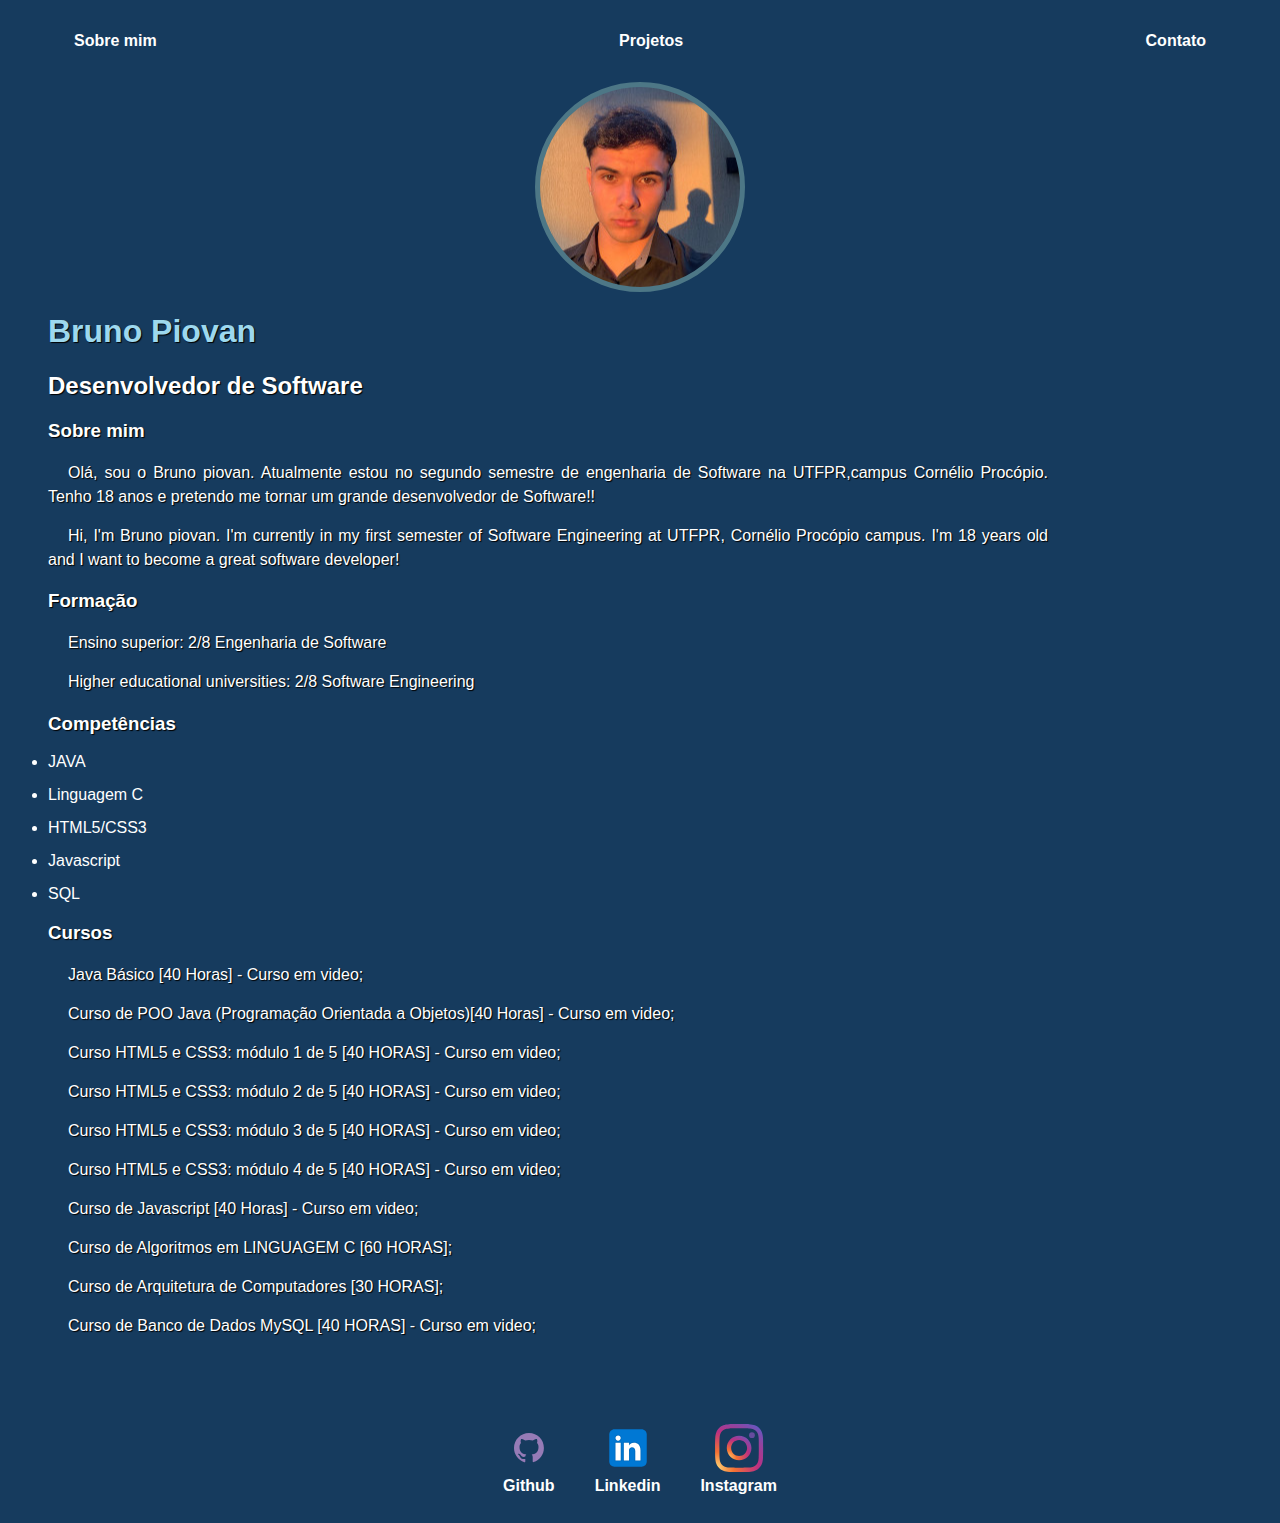
<file: index.html>
<!DOCTYPE html>
<html lang="en">
<head>
    <meta charset="UTF-8">
    <meta name="viewport" content="width=device-width, initial-scale=1.0">
    <title>Portfolio</title>
    <link rel="stylesheet" href="style.css">
</head>
<body>
    <nav>
        <ul>
            <li>
                <a href="index.html">Sobre mim</a>
            </li>
            <li>
                <a href="https://github.com/Brunohpiovan" target="_blank">Projetos</a>
            </li>
            <li>
                <a href="https://wa.me/5543999677890" target="_blank">Contato</a>
            </li>
        </ul>
    </nav>
    <header>
        <div class="center">
            
        </div>
        <h1>Bruno Piovan</h1>
        <h2>Desenvolvedor de Software</h2>
    </header>
    <main>
        <section>
            <h3>Sobre mim</h3>
            <p>
                Olá, sou o Bruno piovan. Atualmente estou no segundo semestre de engenharia de Software na UTFPR,campus Cornélio Procópio. Tenho 18 anos e pretendo me tornar um grande desenvolvedor de Software!!
            </p>
            <p>
                Hi, I'm Bruno piovan. I'm currently in my first semester of Software Engineering at UTFPR, Cornélio Procópio campus. I'm 18 years old and I want to become a great software developer!
            </p>
        </section>
        <section>
            <h3>Formação</h3>
            <p>
                Ensino superior: 2/8 Engenharia de Software
            </p>
            <p>
                Higher educational universities: 2/8 Software Engineering
            </p>
        </section>
        <section>
            <h3>Competências</h3>
            <p>
                <li> JAVA
            </p>
            <p>
                <li> Linguagem C 
            </p>
            <p>
                <li>HTML5/CSS3
            </p>
            <p>
                <li>Javascript
            </p>
            <p>
                <li>SQL
            </p>
        <section>
            <h3>Cursos</h3>
            <p>
                Java Básico [40 Horas] - Curso em video;
            </p>
            <p>
               Curso de POO Java (Programação Orientada a Objetos)[40 Horas] - Curso em video;   
            </p>
            <p>
                Curso HTML5 e CSS3: módulo 1 de 5 [40 HORAS] - Curso em video;
            </p>
            <p>
                Curso HTML5 e CSS3: módulo 2 de 5 [40 HORAS] - Curso em video;
            </p>
            <p>
                Curso HTML5 e CSS3: módulo 3 de 5 [40 HORAS] - Curso em video;
            </p>
            <p>
                Curso HTML5 e CSS3: módulo 4 de 5 [40 HORAS] - Curso em video;
            </p>
            <p>
                Curso de Javascript [40 Horas] - Curso em video;
            </p>
            <p>
                Curso de Algoritmos em LINGUAGEM C [60 HORAS];
            </p>
            <p>
                Curso de Arquitetura de Computadores [30 HORAS];
            </p>
            <p>
                Curso de Banco de Dados MySQL [40 HORAS] - Curso em video;
            </p>
        </section>
    </main>
    <footer>
        <a href="https://github.com/Brunohpiovan" target="_blank" rel="noopener noreferrer">
            <img src="img/github.svg" alt="">
            <p>Github</p>
        </a>
        <a href="https://www.linkedin.com/in/bruno-piovan/" target="_blank" >
            <img src="img/linkedin.svg" alt="">
            <p>Linkedin</p>
        </a>
        <a href="https://www.instagram.com/bruno.piovan/" target="_blank" rel="noopener noreferrer">
            <img src="img/Instagram.svg" alt="">
            <p>Instagram</p>
        </a>
    </footer>
</body>
</html>
</file>
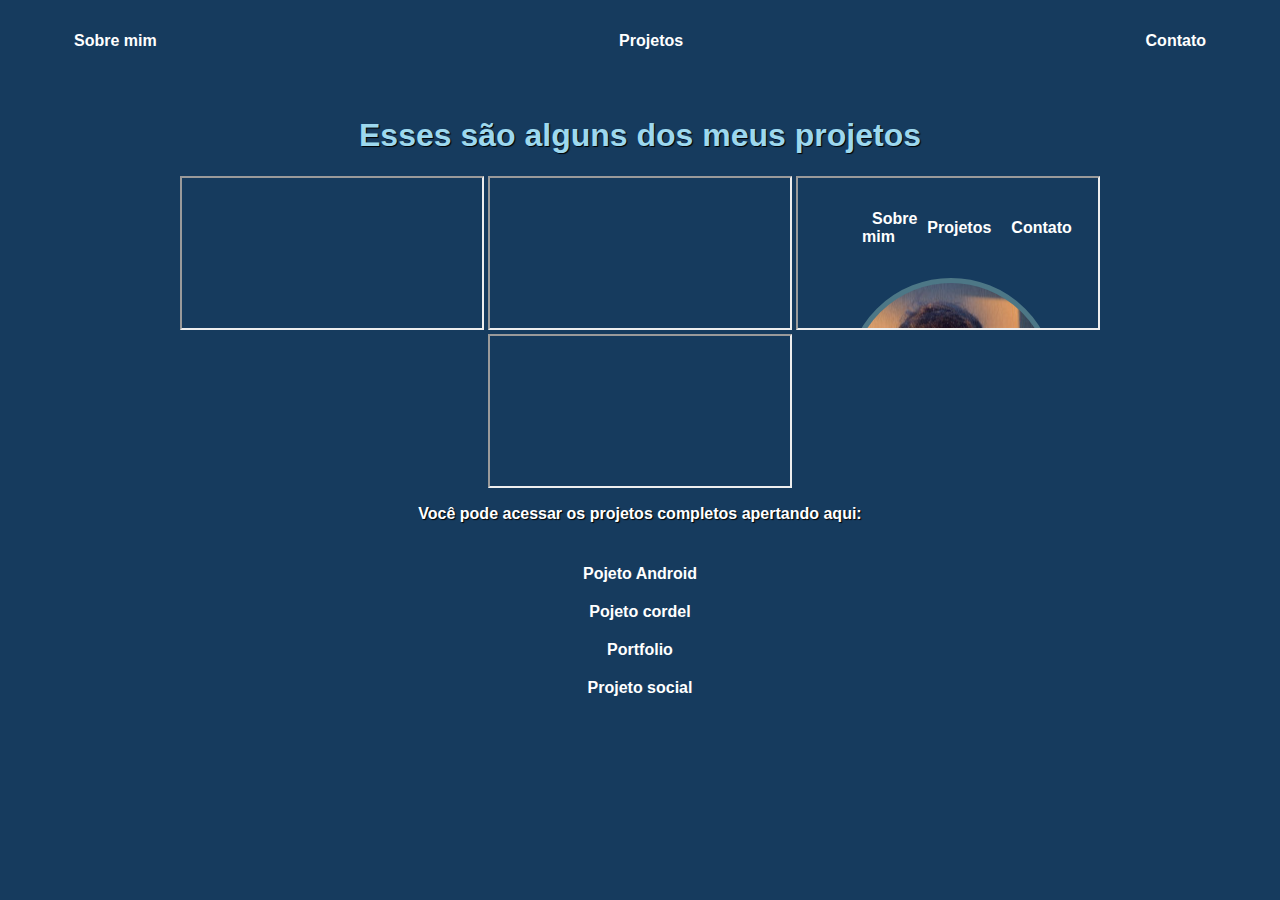
<file: project.html>
<!DOCTYPE html>
<html lang="pt-br">

<head>
    <meta charset="UTF-8">
    <meta name="viewport" content="width=device-width, initial-scale=1.0">
    <title>Projetos</title>
    <link rel="stylesheet" href="style.css">
    <style>
        h1 {
            text-align: center;
            padding-top: 30px;
        }

        iframe {
            align-items: center;
        }

        #ifra {
            text-align: center;
        }

        h2 {
            font-size: 1em;
            text-align: center;
        }

        p {
            display: inline-block;
        }

        ul#links {
            display: block;
            text-align: center;
        }

        ul#links li {
            font-weight: bold;
            padding: 10px;
        }

        ul#links li:hover {
                background-color: #87d1ec33;
                border-radius: 7px;
                transition-duration: 0.5s;
            }
    </style>
</head>

<body>
    <nav>
        <ul>
            <li>
                <a href="index.html">Sobre mim</a>
            </li>
            <li>
                <a href="https://github.com/Brunohpiovan" target="_blank">Projetos</a>
            </li>
            <li>
                <a href="https://wa.me/5543999677890" target="_blank">Contato</a>
            </li>
        </ul>
    </nav>
    <h1>Esses são alguns dos meus projetos</h1>
    <div id="ifra">
        <iframe src="https://brunohpiovan.github.io/projeto-android/"></iframe>
        <iframe src="https://brunohpiovan.github.io/projeto-cordel/"></iframe>
        <iframe src="https://brunohpiovan.github.io/portfolio/"></iframe>
        <iframe src="https://brunohpiovan.github.io/projeto-social/"></iframe>
    </div>
    <h2>Você pode acessar os projetos completos apertando aqui:</h2>
    <ul id="links">
        <li>
            <a href="https://brunohpiovan.github.io/projeto-android/" target="_blank">Pojeto Android</a>
        </li>
        <li>
            <a href="https://brunohpiovan.github.io/projeto-cordel/" target="_blank">Pojeto cordel</a>
        </li>
        <li>
            <a href="https://brunohpiovan.github.io/portfolio/" target="_blank">Portfolio</a>
        </li>
        <li>
            <a href="https://brunohpiovan.github.io/projeto-social/" target="_blank">Projeto social</a>
        </li>
    </ul>
</body>

</html>
</file>
<file: style.css>
@charset "UTF-8";

/*
#87D1EC
#73B3CA
#8BD8F5
#6095A8
#4D7786
#395964
*/

body{
    color: white;
    background-color: #163b5e;
    font-family: Arial, Helvetica, sans-serif;
    padding: 0px 40px;
}
nav a{
    padding: 10px;
}
nav li:hover{
    background-color: #87d1ec33;
    border-radius: 7px;
    transition-duration: 0.5s;
}
nav a:hover{
    color: #8BD8F5;
}
ul{
    display: flex;
    justify-content: space-between;
    list-style-type: none;
    align-items: center;
    padding: 16px;
}
a {
    color: white;
    text-decoration: none;
    font-family: Arial, Helvetica, sans-serif; 
    font-weight: bold;
}
.center{
    align-items: center;
    background-image: url(img/EU200.jpeg);
    background-size: cover;
    background-position: center center;
    margin-left: auto;
    margin-right: auto;
    width: 200px;
    height: 200px;
    border-radius: 50%;
    border: 5px solid #4D7786;
}
main p{
    margin: 15px 0px 15px 0px; 
    text-align: justify;
    text-indent: 20px;
    text-shadow: 1px 1px 1px black;
    line-height: 1.5em;
    font-size: 1em;
    max-width: 1000px;
    min-width: 300px;

}
h1{
    color: #9dd8ee;
}
h1, h2, h3{
    text-shadow: 1px 1px 1px black;
}
footer{
    display: flex;
    justify-content: center;
    padding-top: 50px;
}
footer a{
    padding: 20px;
    text-align: center;
}
footer p{
    padding: 0px;
    margin: 0px;
}
footer > a > img{
    width: 50px;
    height: 50px;
}
footer a:hover{
    background-color: #87d1ec33;
    border-radius: 7px;
    transition-duration: 0.5s;
}
</file>
